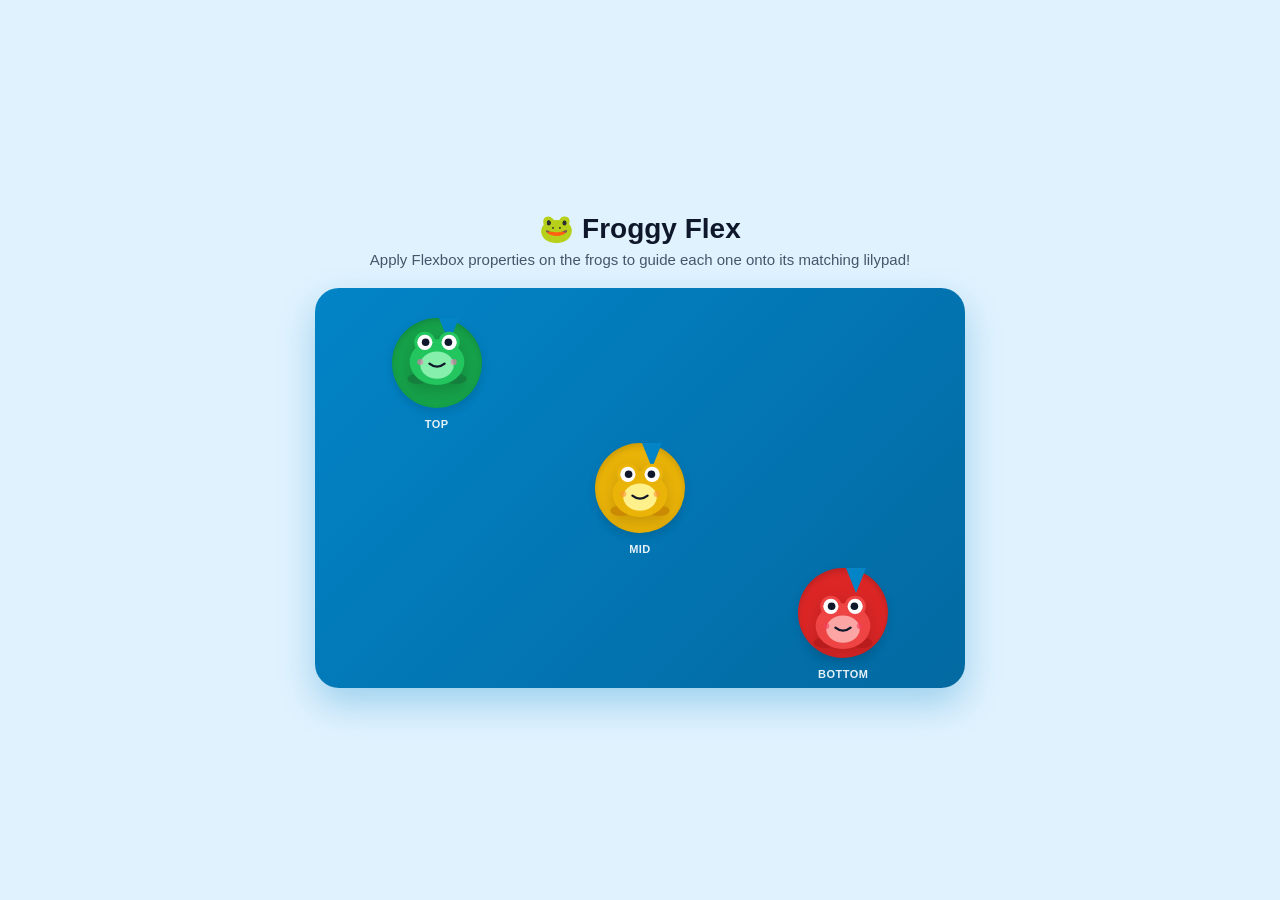
<file: Froggy Flex/index.html>
<!DOCTYPE html>
<html lang="en">
<head>
  <meta charset="UTF-8">
  <meta name="viewport" content="width=device-width, initial-scale=1.0">
  <title>Froggy Flex - Lilypad Hop</title>
  <link rel="stylesheet" href="style.css">
</head>
<body>

  <main class="page-container">
    
    <header class="game-header">
      <h1 class="game-title">&#128056; Froggy Flex</h1>
      <p class="game-subtitle">
        Apply Flexbox properties on the frogs to guide each one onto its matching lilypad!
      </p>
    </header>

    <!-- The Pond Arena -->
    <div class="pond">

      <!-- Target Lilypads Layer (Pre-positioned at top, center, and bottom) -->
      <div class="lilypad-layer">
        <div class="lilypad lilypad-green">
          <div class="lilypad-notch"></div>
          <span class="lilypad-badge">Top</span>
        </div>
        <div class="lilypad lilypad-yellow">
          <div class="lilypad-notch"></div>
          <span class="lilypad-badge">Mid</span>
        </div>
        <div class="lilypad lilypad-red">
          <div class="lilypad-notch"></div>
          <span class="lilypad-badge">Bottom</span>
        </div>
      </div>

      <!-- Frog Layer (Students align with Flexbox!) -->
      <div class="frog-layer">
        
        <!-- Green Frog -> align-self: flex-start -->
        <div class="frog frog-green" title="Green Frog">
          <svg viewBox="0 0 100 100" class="frog-svg" aria-label="Green Frog">
            <ellipse cx="25" cy="80" rx="14" ry="7" fill="#15803d" />
            <ellipse cx="75" cy="80" rx="14" ry="7" fill="#15803d" />
            <ellipse cx="50" cy="58" rx="36" ry="30" fill="#22c55e" />
            <ellipse cx="50" cy="62" rx="22" ry="18" fill="#86efac" />
            <circle cx="34" cy="32" r="14" fill="#22c55e" />
            <circle cx="34" cy="32" r="10" fill="#ffffff" />
            <circle cx="35" cy="32" r="5" fill="#0f172a" />
            <circle cx="66" cy="32" r="14" fill="#22c55e" />
            <circle cx="66" cy="32" r="10" fill="#ffffff" />
            <circle cx="65" cy="32" r="5" fill="#0f172a" />
            <circle cx="28" cy="58" r="4" fill="#f472b6" opacity="0.6" />
            <circle cx="72" cy="58" r="4" fill="#f472b6" opacity="0.6" />
            <path d="M 40 60 Q 50 68 60 60" stroke="#0f172a" stroke-width="3" fill="none" stroke-linecap="round" />
          </svg>
        </div>

        <!-- Yellow Frog -> align-self: center -->
        <div class="frog frog-yellow" title="Yellow Frog">
          <svg viewBox="0 0 100 100" class="frog-svg" aria-label="Yellow Frog">
            <ellipse cx="25" cy="80" rx="14" ry="7" fill="#ca8a04" />
            <ellipse cx="75" cy="80" rx="14" ry="7" fill="#ca8a04" />
            <ellipse cx="50" cy="58" rx="36" ry="30" fill="#eab308" />
            <ellipse cx="50" cy="62" rx="22" ry="18" fill="#fef08a" />
            <circle cx="34" cy="32" r="14" fill="#eab308" />
            <circle cx="34" cy="32" r="10" fill="#ffffff" />
            <circle cx="35" cy="32" r="5" fill="#0f172a" />
            <circle cx="66" cy="32" r="14" fill="#eab308" />
            <circle cx="66" cy="32" r="10" fill="#ffffff" />
            <circle cx="65" cy="32" r="5" fill="#0f172a" />
            <circle cx="28" cy="58" r="4" fill="#fb923c" opacity="0.6" />
            <circle cx="72" cy="58" r="4" fill="#fb923c" opacity="0.6" />
            <path d="M 40 60 Q 50 68 60 60" stroke="#0f172a" stroke-width="3" fill="none" stroke-linecap="round" />
          </svg>
        </div>

        <!-- Red Frog -> align-self: flex-end -->
        <div class="frog frog-red" title="Red Frog">
          <svg viewBox="0 0 100 100" class="frog-svg" aria-label="Red Frog">
            <ellipse cx="25" cy="80" rx="14" ry="7" fill="#b91c1c" />
            <ellipse cx="75" cy="80" rx="14" ry="7" fill="#b91c1c" />
            <ellipse cx="50" cy="58" rx="36" ry="30" fill="#ef4444" />
            <ellipse cx="50" cy="62" rx="22" ry="18" fill="#fca5a5" />
            <circle cx="34" cy="32" r="14" fill="#ef4444" />
            <circle cx="34" cy="32" r="10" fill="#ffffff" />
            <circle cx="35" cy="32" r="5" fill="#0f172a" />
            <circle cx="66" cy="32" r="14" fill="#ef4444" />
            <circle cx="66" cy="32" r="10" fill="#ffffff" />
            <circle cx="65" cy="32" r="5" fill="#0f172a" />
            <circle cx="28" cy="58" r="4" fill="#f43f5e" opacity="0.6" />
            <circle cx="72" cy="58" r="4" fill="#f43f5e" opacity="0.6" />
            <path d="M 40 60 Q 50 68 60 60" stroke="#0f172a" stroke-width="3" fill="none" stroke-linecap="round" />
          </svg>
        </div>

      </div>

    </div>

  </main>

</body>
</html>
</file>
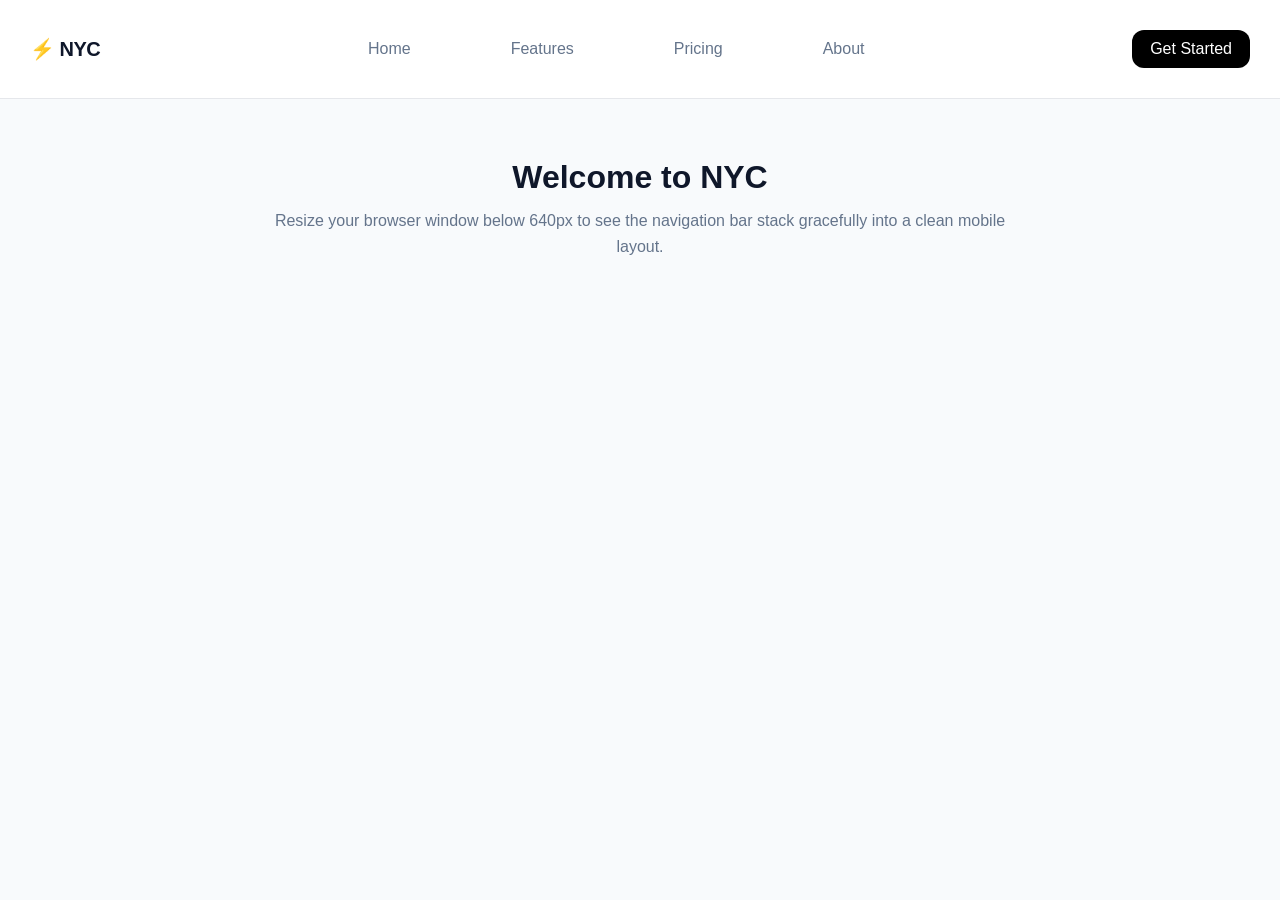
<file: modern navigation program/index.html>
<!DOCTYPE html>
<html lang="en">
<head>
  <meta charset="UTF-8">
  <meta name="viewport" content="width=device-width, initial-scale=1.0">
  <title>Responsive Modern Navbar</title>
  <link rel="stylesheet" href="style.css">
</head>
<body>

  <!-- Navigation Bar -->
  <nav class="navbar">
    
    <!-- Brand Logo -->
    <a href="#" class="nav-brand">&#9889; NYC</a>

    <!-- Navigation Links -->
    <ul class="nav-links">
      <li><a href="#" class="nav-link">Home</a></li>
      <li><a href="#" class="nav-link">Features</a></li>
      <li><a href="#" class="nav-link">Pricing</a></li>
      <li><a href="#" class="nav-link">About</a></li>
    </ul>

    <!-- Call to Action -->
    <a href="#" class="btn-nav">Get Started</a>

  </nav>

  <!-- Demo Content Area -->
  <main class="page-content">
    <h1>Welcome to NYC</h1>
    <p>Resize your browser window below 640px to see the navigation bar stack gracefully into a clean mobile layout.</p>
  </main>

</body>
</html>
</file>
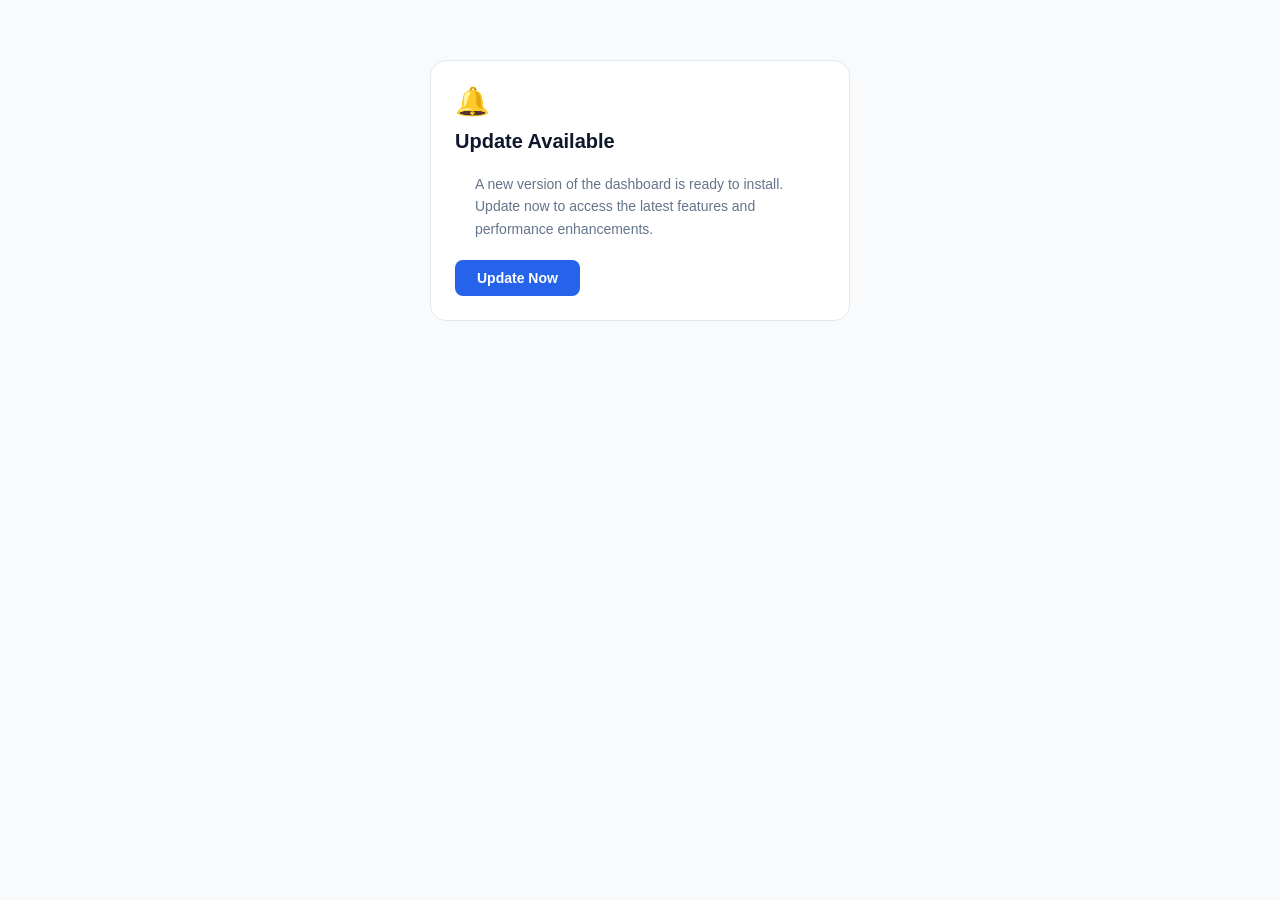
<file: The Box Model/index.html>
<!DOCTYPE html>
<html lang="en">
<head>
  <meta charset="UTF-8">
  <meta name="viewport" content="width=device-width, initial-scale=1.0">
  <title>Notification Card</title>
  <link rel="stylesheet" href="style.css">
</head>
<body>

  <main class="page-wrapper">
    <div class="notification-card">
      <div class="notification-icon">&#128276;</div>
      <h2 class="notification-title">Update Available</h2>
      <p class="notification-body">
        A new version of the dashboard is ready to install. Update now to access the latest features and performance enhancements.
      </p>
      <button class="notification-btn">Update Now</button>
    </div>
  </main>

</body>
</html>
</file>
<file: Froggy Flex/style.css>
/* ===================================================
   Froggy Flex: Lilypad Hop
   Write your CSS solutions in the designated area below!
=================================================== */

/* ===================================================
   YOUR CODE STARTS HERE
=================================================== */

/* Task 1: Turn .frog-layer into a flex container and space the frogs horizontally */
.frog-layer {
  display: flex;
  justify-content: space-around;
}

/* Task 2: Align the Green Frog to the TOP lilypad */
.frog-green {
  align-self: flex-start;
}

/* Task 3: Align the Yellow Frog to the MIDDLE lilypad */
.frog-yellow {
  align-self: center;
}

/* Task 4: Align the Red Frog to the BOTTOM lilypad */
.frog-red {
  align-self: flex-end;
}

/* Task 5: Add a fun jump hop when hovering over any frog */
.frog:hover {
  transform: translate(-12px) scale(1.1);
}

/* ===================================================
   YOUR CODE ENDS HERE
   (Pre-styled game graphics & layout - do not edit below)
=================================================== */

* {
  margin: 0;
  padding: 0;
  box-sizing: border-box;
}

body {
  font-family: Arial, Helvetica, sans-serif;
  background-color: #e0f2fe;
  color: #0f172a;
}

.page-container {
  min-height: 100vh;
  display: flex;
  flex-direction: column;
  justify-content: center;
  align-items: center;
  padding: 24px;
}

.game-header {
  text-align: center;
  margin-bottom: 20px;
}

.game-title {
  font-size: 28px;
  color: #0f172a;
  margin-bottom: 6px;
}

.game-subtitle {
  font-size: 15px;
  color: #475569;
}

.pond {
  position: relative;
  width: 100%;
  max-width: 650px;
  height: 400px;
  background: linear-gradient(135deg, #0284c7, #0369a1);
  border-radius: 24px;
  box-shadow: 0 16px 36px rgba(2, 132, 199, 0.3);
  overflow: hidden;
}

/* Target Lilypad Layer with staggered vertical positions */
.lilypad-layer {
  position: absolute;
  top: 0;
  left: 0;
  width: 100%;
  height: 100%;
  display: flex;
  justify-content: space-around;
  padding: 30px 20px;
  pointer-events: none;
}

.lilypad {
  position: relative;
  width: 90px;
  height: 90px;
  border-radius: 50%;
  display: flex;
  flex-direction: column;
  justify-content: center;
  align-items: center;
  box-shadow: inset 0 3px 6px rgba(0, 0, 0, 0.15), 0 4px 10px rgba(0, 0, 0, 0.1);
}

.lilypad-badge {
  position: absolute;
  bottom: -22px;
  font-size: 11px;
  font-weight: 700;
  color: rgba(255, 255, 255, 0.9);
  text-transform: uppercase;
  letter-spacing: 0.5px;
}

.lilypad-notch {
  position: absolute;
  top: 0;
  right: 25%;
  width: 0;
  height: 0;
  border-left: 10px solid transparent;
  border-right: 10px solid transparent;
  border-top: 25px solid #0284c7;
}

.lilypad-green {
  background-color: #16a34a;
  align-self: flex-start;
}

.lilypad-yellow {
  background-color: #eab308;
  align-self: center;
}

.lilypad-red {
  background-color: #dc2626;
  align-self: flex-end;
}

/* Frog Container Layer */
.frog-layer {
  position: absolute;
  top: 0;
  left: 0;
  width: 100%;
  height: 100%;
  padding: 30px 20px;
}

.frog {
  width: 76px;
  height: 76px;
  display: flex;
  justify-content: center;
  align-items: center;
  cursor: pointer;
  transition: transform 0.2s cubic-bezier(0.34, 1.56, 0.64, 1);
  filter: drop-shadow(0 6px 8px rgba(0, 0, 0, 0.15));
}

.frog-svg {
  width: 100%;
  height: 100%;
}
</file>
<file: modern navigation program/style.css>
/* ===================================================
   YOUR CODE STARTS HERE
   Follow Tasks 1 to 6 in order to build the navbar!
=================================================== */

/* Task 1: Universal Reset (margin: 0, padding: 0, box-sizing: border-box) */
*{
  margin: 0;
  padding: 0;
  box-sizing: border-box;
}


/* Tasks 1 & 2: Navbar Container Layout, Spacing, and Surface */
.navbar {
  display: flex;
  padding: 30px 30px;
  background-color: #ffffff;
  justify-content: space-between;
  align-items: center;
  border-bottom: 1px solid #e5e7eb;
}

/* Task 3: Navigation Links Horizontal Flexbox */
.nav-links {
  list-style: none;
  display: flex;
  flex-direction: row;
  gap: 100px;
}

/* Task 4: Link Typography and Hover */
.nav-link {
  text-decoration: none;
  color: #64748b;
  transition: color 0.2s ease;
}

.nav-link:hover {
  color: #0f172a;
}

/* Task 5: Call to Action Button and Hover */
.btn-nav {
  color: white;
  text-decoration: none;
  padding: 10px 18px;
  border-radius: 12px;
  background-color: black;
  transition: color 0.2s ease;
}

.btn-nav:hover {
  cursor: pointer;
  color: aqua;
}

/* Task 6: Mobile Responsive Layout */
@media (max-width: 640px) {
  .navbar {
    padding-top: 25px;
    flex-direction: column;
    gap: 1rem;
  }

  .nav-links {
    flex-direction: column;
    align-items: center;
    gap: 20px;
  }
}

/* ===================================================
   YOUR CODE ENDS HERE
   (Pre-styled brand typography & demo page layout)
=================================================== */

body {
  font-family: Arial, Helvetica, sans-serif;
  background-color: #f8fafc;
  color: #1e293b;
  min-height: 100vh;
}

.nav-brand {
  font-size: 20px;
  font-weight: 700;
  color: #0f172a;
  text-decoration: none;
  letter-spacing: -0.5px;
}

.nav-link,
.btn-nav {
  transition: all 0.2s ease;
}

.page-content {
  max-width: 800px;
  margin: 60px auto;
  padding: 0 24px;
  text-align: center;
}

.page-content h1 {
  font-size: 32px;
  color: #0f172a;
  margin-bottom: 12px;
}

.page-content p {
  font-size: 16px;
  color: #64748b;
  line-height: 1.6;
}
</file>
<file: The Box Model/style.css>
/* ===================================================
   YOUR CODE STARTS HERE
   Follow Tasks 1 to 6 in order to style the card!
=================================================== */

/* Task 1: Universal Reset (margin: 0, padding: 0, box-sizing: border-box) */
*{
  margin: 0;
  padding: 0;
  box-sizing: border-box;
}

/* Tasks 2, 3, and 4: Card Sizing, Spacing, Border, and Radius */
.notification-card {
  padding: 24px;
  width: 100%;
  max-width: 420px;
  margin: 40px auto;
  background-color: #ffffff;
  border: 1px solid #e2e8f0;
  border-radius: 16px;
}

/* Task 5: Vertical Separation for Content */
.notification-title {
  margin-bottom: 8px;
}

.notification-body {
  margin: 20px;
}

/* Task 6: Button Box Model and Hover State */
.notification-btn {
  padding: 10px 22px;
  border: none;
  border-radius: 8px;
  background-color: #2563eb;
  color: #ffffff;
  cursor: pointer;
}

.notification-btn:hover {
  background-color: #1d4ed8;
}

/* ===================================================
   YOUR CODE ENDS HERE
   (Pre-styled page setup - do not modify below)
=================================================== */

body {
  font-family: Arial, Helvetica, sans-serif;
  background-color: #f8fafc;
  color: #1e293b;
  min-height: 100vh;
}

.page-wrapper {
  padding: 20px;
}

.notification-icon {
  font-size: 28px;
  margin-bottom: 12px;
}

.notification-title {
  font-size: 20px;
  font-weight: 700;
  color: #0f172a;
}

.notification-body {
  font-size: 14px;
  line-height: 1.6;
  color: #64748b;
}

.notification-btn {
  font-size: 14px;
  font-weight: 600;
  transition: background-color 0.2s ease;
}
</file>
